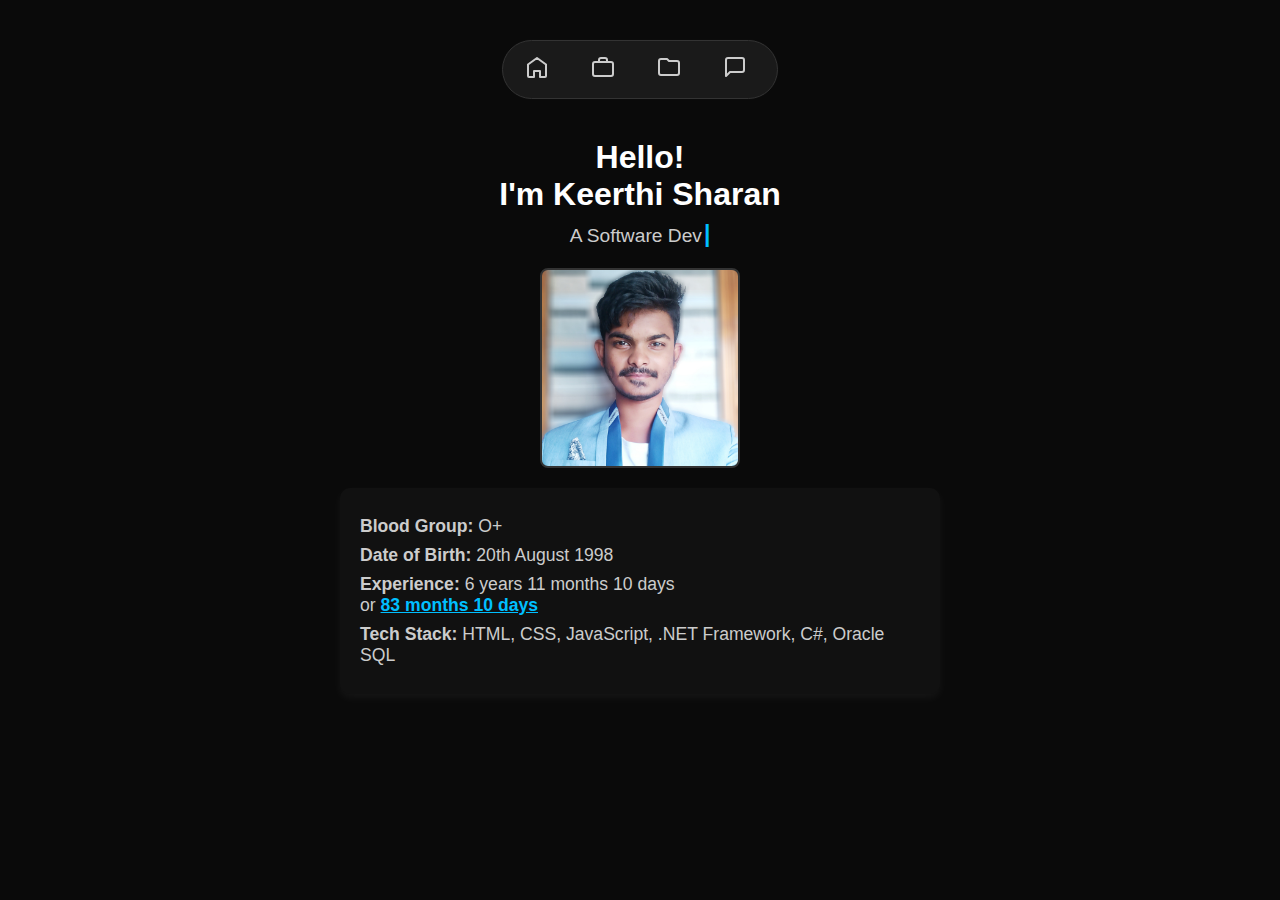
<file: index.html>
<!DOCTYPE html>
<html lang="en">
<head>
  <meta charset="UTF-8" />
  <meta name="viewport" content="width=device-width, initial-scale=1.0"/>
  <title>Keerthi Sharan | Portfolio</title>
  <link rel="stylesheet" href="styles.css" />
</head>
<body>
  <!-- Navigation Bar -->
<nav class="navbar">
  <a href="#" class="nav-item">
    <span class="icon">
      <!-- Home outline -->
      <svg width="24" height="24" viewBox="0 0 24 24" stroke="#ccc" fill="none" stroke-width="2" stroke-linecap="round" stroke-linejoin="round">
        <path d="M3 9.5L12 3l9 6.5V21a1 1 0 0 1-1 1h-5v-6H9v6H4a1 1 0 0 1-1-1V9.5z"/>
      </svg>
    </span>
    <span class="label">Home</span>
  </a>

  <a href="#" class="nav-item">
    <span class="icon">
      <!-- Briefcase outline -->
      <svg width="24" height="24" viewBox="0 0 24 24" stroke="#ccc" fill="none" stroke-width="2" stroke-linecap="round" stroke-linejoin="round">
        <rect x="2" y="7" width="20" height="14" rx="2" ry="2"/>
        <path d="M16 7V5a2 2 0 0 0-2-2h-4a2 2 0 0 0-2 2v2"/>
      </svg>
    </span>
    <span class="label">Work</span>
  </a>

  <a href="#" class="nav-item">
    <span class="icon">
      <!-- Folder outline -->
      <svg width="24" height="24" viewBox="0 0 24 24" stroke="#ccc" fill="none" stroke-width="2" stroke-linecap="round" stroke-linejoin="round">
        <path d="M10 4H4a2 2 0 0 0-2 2v12a2 2 0 0 0 2 2h16a2 2 0 0 0 2-2V8a2 2 0 0 0-2-2h-8l-2-2z"/>
      </svg>
    </span>
    <span class="label">Projects</span>
  </a>

  <a href="#" class="nav-item">
    <span class="icon">
      <!-- Chat bubble outline -->
      <svg width="24" height="24" viewBox="0 0 24 24" stroke="#ccc" fill="none" stroke-width="2" stroke-linecap="round" stroke-linejoin="round">
        <path d="M21 15a2 2 0 0 1-2 2H7l-4 4V5a2 2 0 0 1 2-2h14a2 2 0 0 1 2 2z"/>
      </svg>
    </span>
    <span class="label">Say Hi!</span>
  </a>
</nav>
  <div class="container">
    <h1> Hello!<br>I'm Keerthi Sharan</h1>


    <p class="typed-container">A <span id="typed-text"></span><span class="cursor">|</span></p>

    <!-- Photo Placeholder -->
    <div class="photo-placeholder"></div>

    <!-- Details Section -->
    <div class="details">
      <p><strong>Blood Group:</strong> O+</p>
      <p><strong>Date of Birth:</strong> 20th August 1998</p>
      <p><strong>Experience:</strong> 
        <span id="static-experience">Loading...</span><br/>
        or <span id="dynamic-experience" class="clickable">Loading...</span>
      </p>
      <p><strong>Tech Stack:</strong> HTML, CSS, JavaScript, .NET Framework, C#, Oracle SQL</p>
    </div>
  </div>

  <script src="action.js"></script>
</body>
</html>
</file>
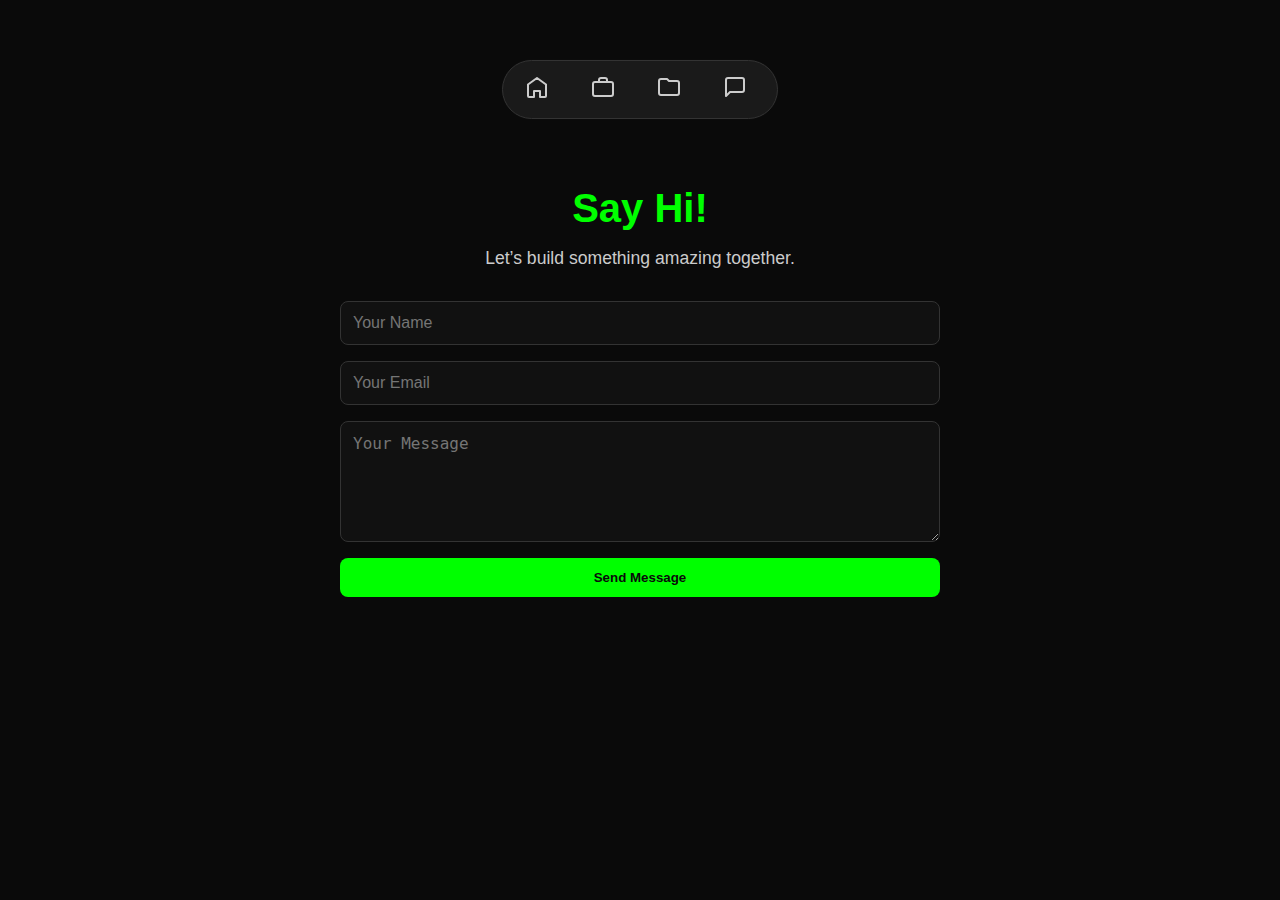
<file: sayhi.html>
<!DOCTYPE html>
<html lang="en">
<head>
  <meta charset="UTF-8">
  <title>Say Hi! - Keerthi Sharan</title>
  <link rel="stylesheet" href="sayhics.css">
</head>
<body class="sayhi-body">

  <!-- Navigation Bar -->
  <nav class="navbar">
    <a href="index.html" class="nav-item">
      <span class="icon">
        <!-- Home Icon (Outline) -->
        <svg width="24" height="24" viewBox="0 0 24 24" stroke="#ccc" fill="none" stroke-width="2" stroke-linecap="round" stroke-linejoin="round">
          <path d="M3 9.5L12 3l9 6.5V21a1 1 0 0 1-1 1h-5v-6H9v6H4a1 1 0 0 1-1-1V9.5z"/>
        </svg>
      </span>
      <span class="label">Home</span>
    </a>

    <a href="#" class="nav-item">
      <span class="icon">
        <!-- Work Icon -->
        <svg width="24" height="24" viewBox="0 0 24 24" stroke="#ccc" fill="none" stroke-width="2" stroke-linecap="round" stroke-linejoin="round">
          <rect x="2" y="7" width="20" height="14" rx="2" ry="2"/>
          <path d="M16 7V5a2 2 0 0 0-2-2h-4a2 2 0 0 0-2 2v2"/>
        </svg>
      </span>
      <span class="label">Work</span>
    </a>

    <a href="#" class="nav-item">
      <span class="icon">
        <!-- Projects Icon -->
        <svg width="24" height="24" viewBox="0 0 24 24" stroke="#ccc" fill="none" stroke-width="2" stroke-linecap="round" stroke-linejoin="round">
          <path d="M10 4H4a2 2 0 0 0-2 2v12a2 2 0 0 0 2 2h16a2 2 0 0 0 2-2V8a2 2 0 0 0-2-2h-8l-2-2z"/>
        </svg>
      </span>
      <span class="label">Projects</span>
    </a>

    <a href="sayhi.html" class="nav-item">
      <span class="icon">
        <!-- Say Hi Icon -->
        <svg width="24" height="24" viewBox="0 0 24 24" stroke="#ccc" fill="none" stroke-width="2" stroke-linecap="round" stroke-linejoin="round">
          <path d="M21 15a2 2 0 0 1-2 2H7l-4 4V5a2 2 0 0 1 2-2h14a2 2 0 0 1 2 2z"/>
        </svg>
      </span>
      <span class="label">Say Hi!</span>
    </a>
  </nav>

  <!-- Contact Section -->
  <div class="sayhi-container">
    <h1>Say Hi!</h1>
    <p class="intro">Let’s build something amazing together.</p>

    <form class="contact-form">
      <input type="text" placeholder="Your Name" required>
      <input type="email" placeholder="Your Email" required>
      <textarea rows="5" placeholder="Your Message" required></textarea>
      <button type="submit">Send Message</button>
    </form>
  </div>

  <script src="sayhijs.js"></script>
</body>
</html>
</file>
<file: sayhics.css>
.sayhi-body {
  background-color: #0a0a0a;
  color: white;
  font-family: 'Segoe UI', sans-serif;
  padding: 2rem;
  display: flex;
  flex-direction: column;
  align-items: center;
}

.sayhi-container {  
  max-width: 600px;
  width: 100%;
  text-align: center;
}

.sayhi-container h1 {
  font-size: 2.5rem;
  margin-bottom: 0.5rem;
  color: #00ff00;
}

.intro {
  font-size: 1.1rem;
  margin-bottom: 2rem;
  color: #ccc;
}

.contact-form {
  display: flex;
  flex-direction: column;
  gap: 1rem;
}

.contact-form input,
.contact-form textarea {
  background-color: #111;
  border: 1px solid #333;
  color: white;
  padding: 0.75rem;
  border-radius: 8px;
  font-size: 1rem;
}

.contact-form input:focus,
.contact-form textarea:focus {
  outline: none;
  border-color: #00ff00;
}

.contact-form button {
  background-color: #00ff00;
  color: #0a0a0a;
  border: none;
  padding: 0.75rem;
  border-radius: 8px;
  cursor: pointer;
  font-weight: bold;
  transition: background-color 0.3s;
}

.contact-form button:hover {
  background-color: #00cc00;
}
/* Navbar styles */
.navbar {
  display: flex;
  justify-content: flex-start;
  align-items: center;
  gap: 10px;
  background-color: #1a1a1a;
  border: 1px solid #333;
  padding: 8px 10px;
  border-radius: 50px;
  width: fit-content;
  margin: 20px auto 40px auto;
  box-shadow: 0 0 8px rgba(255, 255, 255, 0.02);
  overflow: hidden;
}

.nav-item {
  display: flex;
  align-items: center;
  color: #ccc;
  font-weight: 500;
  text-decoration: none;
  padding: 6px 12px;
  border-radius: 30px;
  transition: background-color 0.3s, padding 0.3s;
  white-space: nowrap;
}

.nav-item:hover {
  background-color: #2a2a2a;
}

.nav-item .icon {
  font-size: 1.2rem;
}

.nav-item .label {
  margin-left: 8px;
  max-width: 0;
  overflow: hidden;
  opacity: 0;
  transition: max-width 0.3s ease, opacity 0.3s ease;
}

.nav-item:hover .label {
  max-width: 100px;
  opacity: 1;
}

.contact-form input.invalid {
  border: 1px solid red;
}

.contact-form input.shake {
  animation: shake 0.4s ease;
}

@keyframes shake {
  0%, 100% { transform: translateX(0); }
  20% { transform: translateX(-5px); }
  40% { transform: translateX(5px); }
  60% { transform: translateX(-5px); }
  80% { transform: translateX(5px); }
}
</file>
<file: styles.css>
/* Reset and base styling */
* {
  margin: 0;
  padding: 0;
  box-sizing: border-box;
}

body {
  background-color: #0a0a0a; /* Velvet black */
  color: #ffffff;
  font-family: 'Segoe UI', sans-serif;
  min-height: 100vh;
  padding: 20px;
}

/* Navbar styles */
.navbar {
  display: flex;
  justify-content: flex-start;
  align-items: center;
  gap: 10px;
  background-color: #1a1a1a;
  border: 1px solid #333;
  padding: 8px 10px;
  border-radius: 50px;
  width: fit-content;
  margin: 20px auto 40px auto;
  box-shadow: 0 0 8px rgba(255, 255, 255, 0.02);
  overflow: hidden;
}

.nav-item {
  display: flex;
  align-items: center;
  color: #ccc;
  font-weight: 500;
  text-decoration: none;
  padding: 6px 12px;
  border-radius: 30px;
  transition: background-color 0.3s, padding 0.3s;
  white-space: nowrap;
}

.nav-item:hover {
  background-color: #2a2a2a;
}

.nav-item .icon {
  font-size: 1.2rem;
}

.nav-item .label {
  margin-left: 8px;
  max-width: 0;
  overflow: hidden;
  opacity: 0;
  transition: max-width 0.3s ease, opacity 0.3s ease;
}

.nav-item:hover .label {
  max-width: 100px;
  opacity: 1;
}

/* Main content container */
.container {
  max-width: 600px;
  margin: 0 auto;
  text-align: center;
}

/* Headings and Paragraphs */
h1 {
  font-size: 2rem;
  margin-bottom: 7px;
}

p {
  font-size: 1.1rem;
  color: #cccccc;
  margin: 8px 0;
}

/* Typing animation section */
.typed-container {
  font-size: 1.2rem;
  margin-bottom: 20px;
  color: #cccccc;
}

.cursor {
  display: inline-block;
  margin-left: 2px;
  color: #00bfff;
  font-weight: bold;
  font-size: 1.2em;
  animation: blink 0.5s infinite;
}

@keyframes blink {
  0%, 50%, 100% { opacity: 1; }
  25%, 75% { opacity: 0; }
}

/* Profile Photo with tilt and shine */
.photo-placeholder {
  width: 200px;
  height: 200px;
  margin: 20px auto;
  border-radius: 8px;
  border: 2px solid #333;
  background-image: url('keerthisharan.jpg');
  background-size: cover;
  background-position: center;
  background-repeat: no-repeat;

  position: relative;
  transition: transform 0.1s ease;
  transform-style: preserve-3d;
  perspective: 1000px;
  overflow: hidden;
}

.photo-placeholder::before {
  content: '';
  position: absolute;
  top: 0;
  left: 0;
  width: 200%;
  height: 200%;
  background: radial-gradient(circle at center, rgba(255,255,255,0.3) 0%, transparent 60%);
  opacity: 0;
  transition: opacity 0.2s ease;
  pointer-events: none;
}

.photo-placeholder.shining::before {
  opacity: var(--shine-opacity, 0);
  background: radial-gradient(
    circle at var(--shine-x, 50%) var(--shine-y, 50%),
    rgba(255, 255, 255, 0.25),
    transparent 60%
  );
}

/* Details card */
.details {
  margin-top: 20px;
  text-align: left;
  color: #dddddd;
  background-color: #111;
  padding: 20px;
  border-radius: 10px;
  box-shadow: 0 4px 10px rgba(255, 255, 255, 0.05);
}

/* Clickable experience text */
.clickable {
  color: #00bfff;
  cursor: pointer;
  font-weight: bold;
  text-decoration: underline;
}
/* #glow-dot {
  display: inline-block;
  color: #00ff00;
  font-size: 1.8rem;
  margin-left: 2px;
  cursor: pointer;
  animation: pulse 1s infinite;
  vertical-align: middle;
  transition: opacity 0.3s ease, transform 0.3s ease;
}

@keyframes pulse {
  0%, 100% { opacity: 1; transform: scale(1); }
  50% { opacity: 0.4; transform: scale(1.3); }
}

.reveal-text {
  font-family: inherit;
  font-size: 0.7rem;
  color: white;
  overflow: hidden;
  white-space: nowrap;
  display: inline-block;
  border-right: 2px solid white;
  animation: none;
  vertical-align: middle;
  padding-left: 5px;
}

.reveal {
  animation: typingReveal 2.5s steps(30) forwards;
}

@keyframes typingReveal {
  from { width: 0; }
  to { width: 170px; }
}

.hidden {
  visibility: hidden;
} */
</file>
